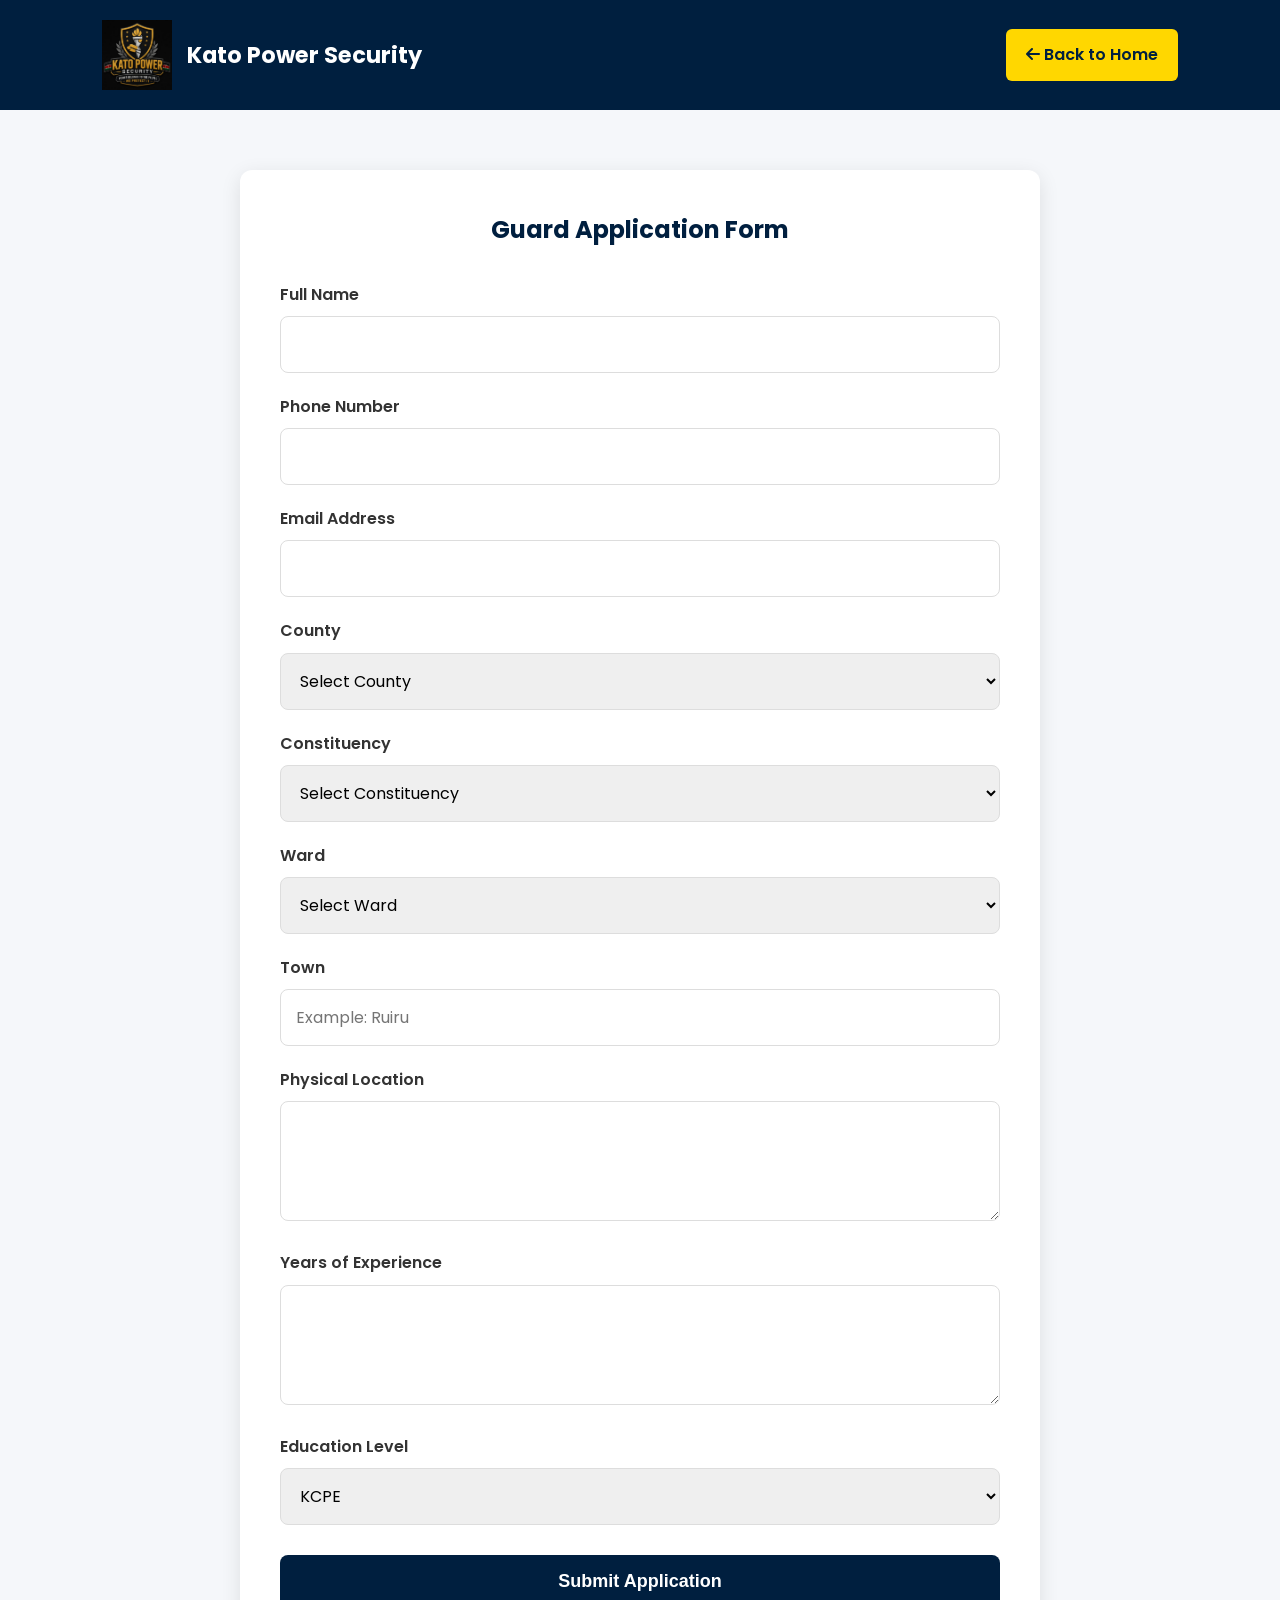
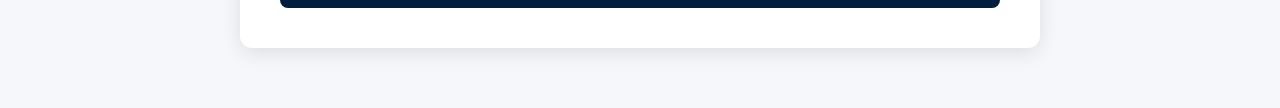
<file: guard-application.html>
<!doctype html>
<html lang="en">
  <head>
    <meta charset="UTF-8" />
    <meta name="viewport" content="width=device-width, initial-scale=1.0" />

    <title>Guard Application | Kato Power Security Services Ltd</title>

    <link rel="preconnect" href="https://fonts.googleapis.com" />
    <link rel="preconnect" href="https://fonts.gstatic.com" crossorigin />

    <link
      href="https://fonts.googleapis.com/css2?family=Poppins:wght@300;400;500;600;700;800&display=swap"
      rel="stylesheet"
    />

    <link
      rel="stylesheet"
      href="https://cdnjs.cloudflare.com/ajax/libs/font-awesome/6.5.2/css/all.min.css"
    />

    <link rel="stylesheet" href="application.css" />
  </head>
  <body>
    <header>
      <div class="logo">
        <img src="images/Logo.webp" alt="Kato Security Logo" />
        <h2>Kato Power Security</h2>
      </div>

      <a href="index.html" class="back-home">
        <i class="fas fa-arrow-left"></i>
        Back to Home
      </a>
    </header>

    <section class="application-section">
      <div class="container">
        <h1>Guard Application Form</h1>
<form
  id="guardForm"
  action="https://script.google.com/macros/s/AKfycbwK2Aqxk2Xq7tpaBXrE7wWGliArzjlBW14Pqm1eTq7MKXERefKomsJbeEZwrj70F5Cb/exec"
  method="POST"
  target="hidden_iframe"
>

    
          <label>Full Name</label>
          <input type="text" id="fullName" name="Full Name" required />

          <label>Phone Number</label>
          <input type="tel" id="phone" name="Phone Number" required />

          <label>Email Address</label>
          <input type="email" id="email" name="Email Address" required />

          <label>County</label>
          <select id="county" name="County" required>
            <option value="">Select County</option>
          </select>

          <label>Constituency</label>
          <select id="constituency" name="Constituency" required>
            <option value="">Select Constituency</option>
          </select>

          <label>Ward</label>
          <select id="ward" name="Ward" required>
            <option value="">Select Ward</option>
          </select>

          <label>Town</label>
          <input
            type="text"
            id="town"
            name="Town"
            placeholder="Example: Ruiru"
            required
          />

          <label>Physical Location</label>

          <textarea id="location" name="Physical Location" required></textarea>

          <label>Years of Experience</label>

          <textarea id="experience" name="Experience"></textarea>

          <label>Education Level</label>
          <select id="education" name="Education Level">
            <option>KCPE</option>
            <option>KCSE</option>
            <option>Certificate</option>
            <option>Diploma</option>
            <option>Degree</option>
          </select>

          <button type="submit">Submit Application</button>
        </form>
        <iframe
  name="hidden_iframe"
  id="hidden_iframe"
  style="display:none;"
></iframe>

<div id="successPopup" class="success-popup">
  <div class="success-popup-content">

    <div class="success-icon">
      <i class="fas fa-shield-check"></i>
      ✓
    </div>

    <h2>Application Submitted Successfully</h2>

    <p>
      Thank you for applying to
      <strong>Kato Power Security Services Ltd</strong>.
    </p>

    <p>
      Your application has been received and is under review.
      Shortlisted candidates will be contacted through phone or email.
    </p>

    <button type="button" onclick="closePopup()">
      Continue
    </button>

  </div>
</div>
      </div>
    </section>


    <script src="application.js"></script>
  </body>
</html>
</file>
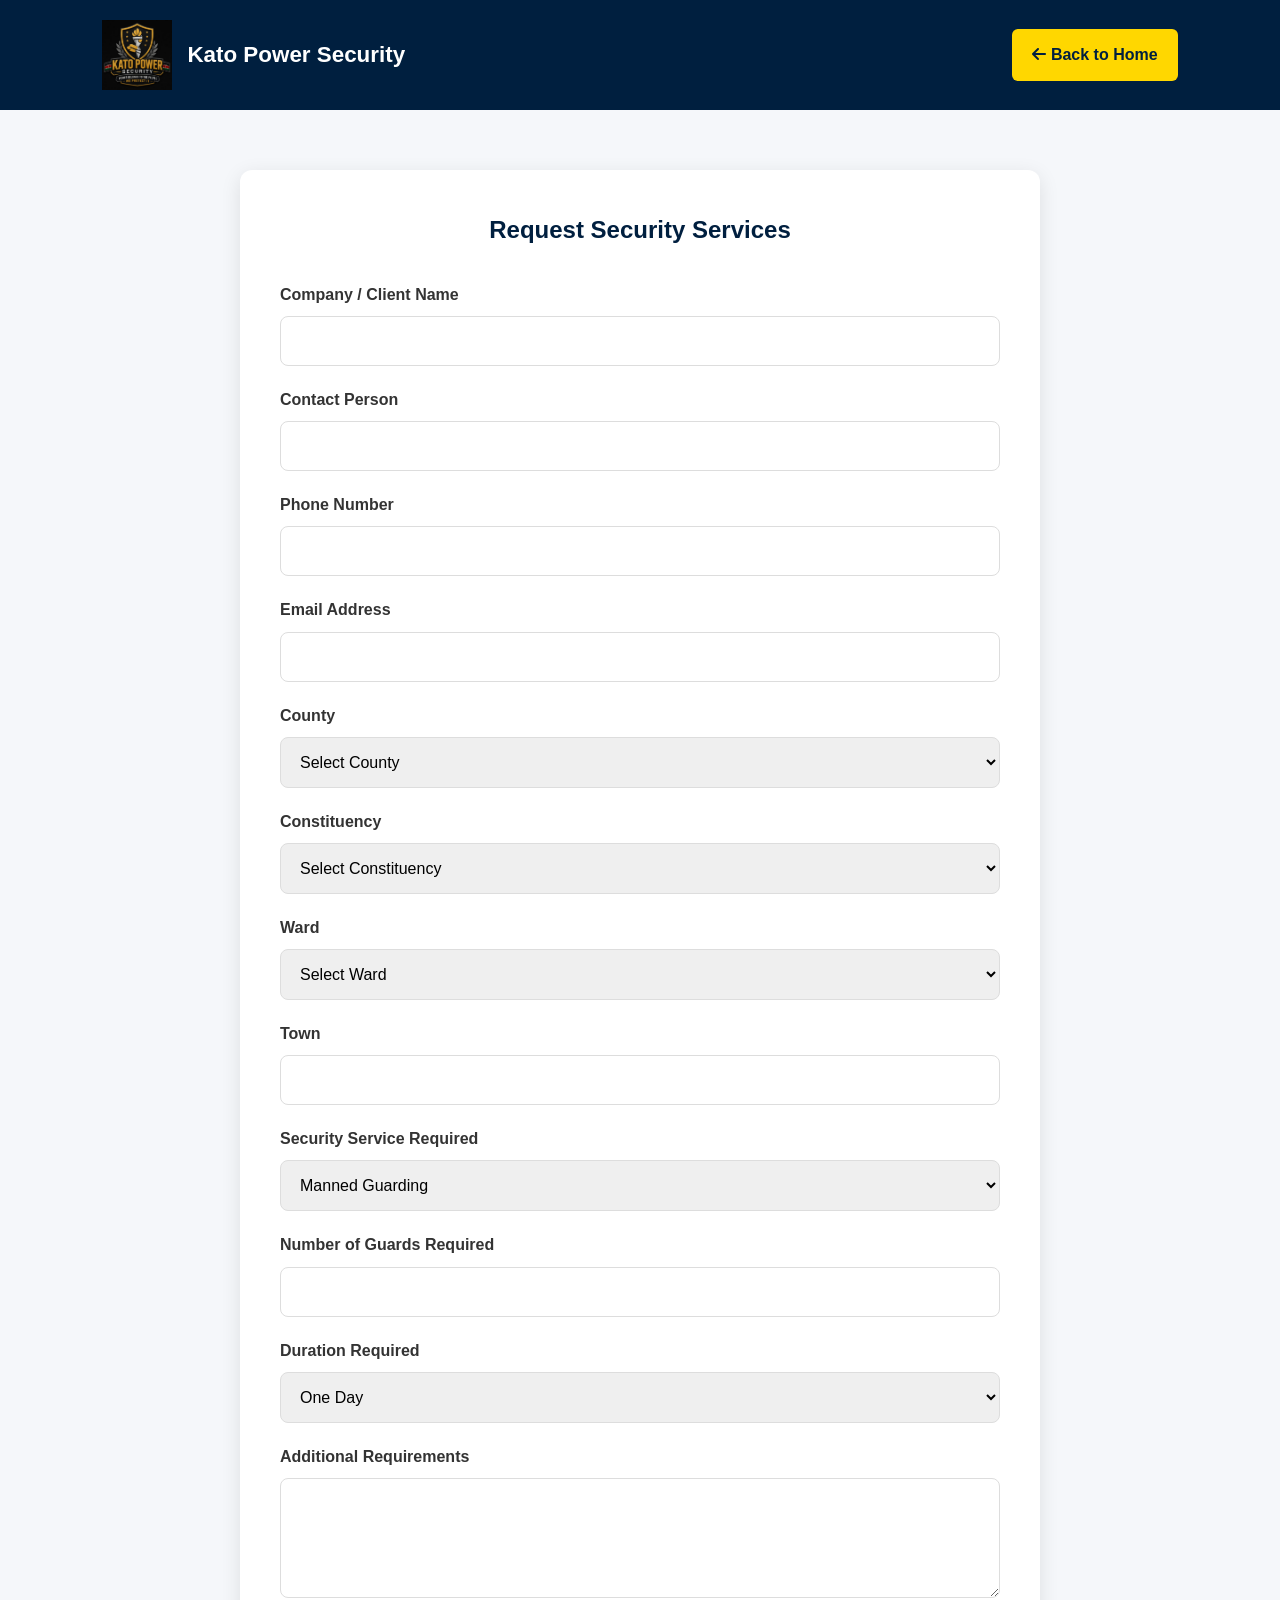
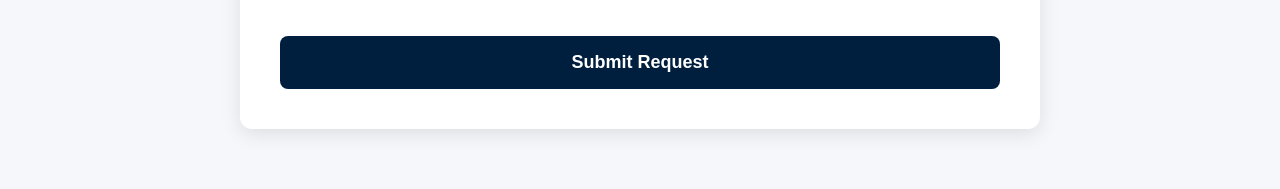
<file: request-service.html>
<!doctype html>
<html lang="en">
  <head>
    <meta charset="UTF-8" />
    <meta name="viewport" content="width=device-width, initial-scale=1.0" />

    <title>Request Security Services | Kato Power Security</title>

    <link rel="stylesheet" href="application.css" />

    <link
      rel="stylesheet"
      href="https://cdnjs.cloudflare.com/ajax/libs/font-awesome/6.5.2/css/all.min.css"
    />
  </head>

  <body>
    <header>
      <div class="logo">
        <img src="images/Logo.webp" alt="Logo" />

        <h2>Kato Power Security</h2>
      </div>

      <a href="index.html" class="back-home">
        <i class="fas fa-arrow-left"></i>

        Back to Home
      </a>
    </header>

    <section class="application-section">
      <div class="container">
        <h1>Request Security Services</h1>

        <form
          action="https://formsubmit.co/josephmunene135@gmail.com"
          method="POST"
          id="serviceForm"
        >
          <input type="hidden" name="_captcha" value="false" />

          <input type="hidden" id="subject" name="_subject" />

          <input
            type="hidden"
            name="_next"
            value="https://katopowersecurity.com/thankyou.html"
          />

          <label>Company / Client Name</label>
          <input type="text" name="Client Name" required />

          <label>Contact Person</label>
          <input type="text" name="Contact Person" required />

          <label>Phone Number</label>
          <input type="tel" name="Phone Number" required />

          <label>Email Address</label>
          <input type="email" name="Email Address" />

          <label>County</label>
          <select id="county" name="County" required>
            <option>Select County</option>
          </select>

          <label>Constituency</label>
          <select id="constituency" name="Constituency" required>
            <option>Select Constituency</option>
          </select>

          <label>Ward</label>
          <select id="ward" name="Ward" required>
            <option>Select Ward</option>
          </select>

          <label>Town</label>
          <input type="text" id="town" name="Town" required />

          <label>Security Service Required</label>

          <select id="service" name="Security Service">
            <option>Manned Guarding</option>

            <option>VIP Protection</option>

            <option>CCTV Installation</option>

            <option>Alarm Systems</option>

            <option>Dog Handling Services</option>

            <option>Event Security</option>

            <option>Corporate Security</option>

            <option>Residential Security</option>
          </select>

          <label>Number of Guards Required</label>

          <input type="number" name="Number of Guards" />

          <label>Duration Required</label>

          <select name="Duration">
            <option>One Day</option>

            <option>One Week</option>

            <option>One Month</option>

            <option>Three Months</option>

            <option>Six Months</option>

            <option>One Year</option>

            <option>Two Years</option>

            <option>Five Years</option>
          </select>

          <label>Additional Requirements</label>

          <textarea name="Requirements"></textarea>

          <button type="submit">Submit Request</button>
        </form>
      </div>
    </section>

    <script src="application.js"></script>
  </body>
</html>
</file>
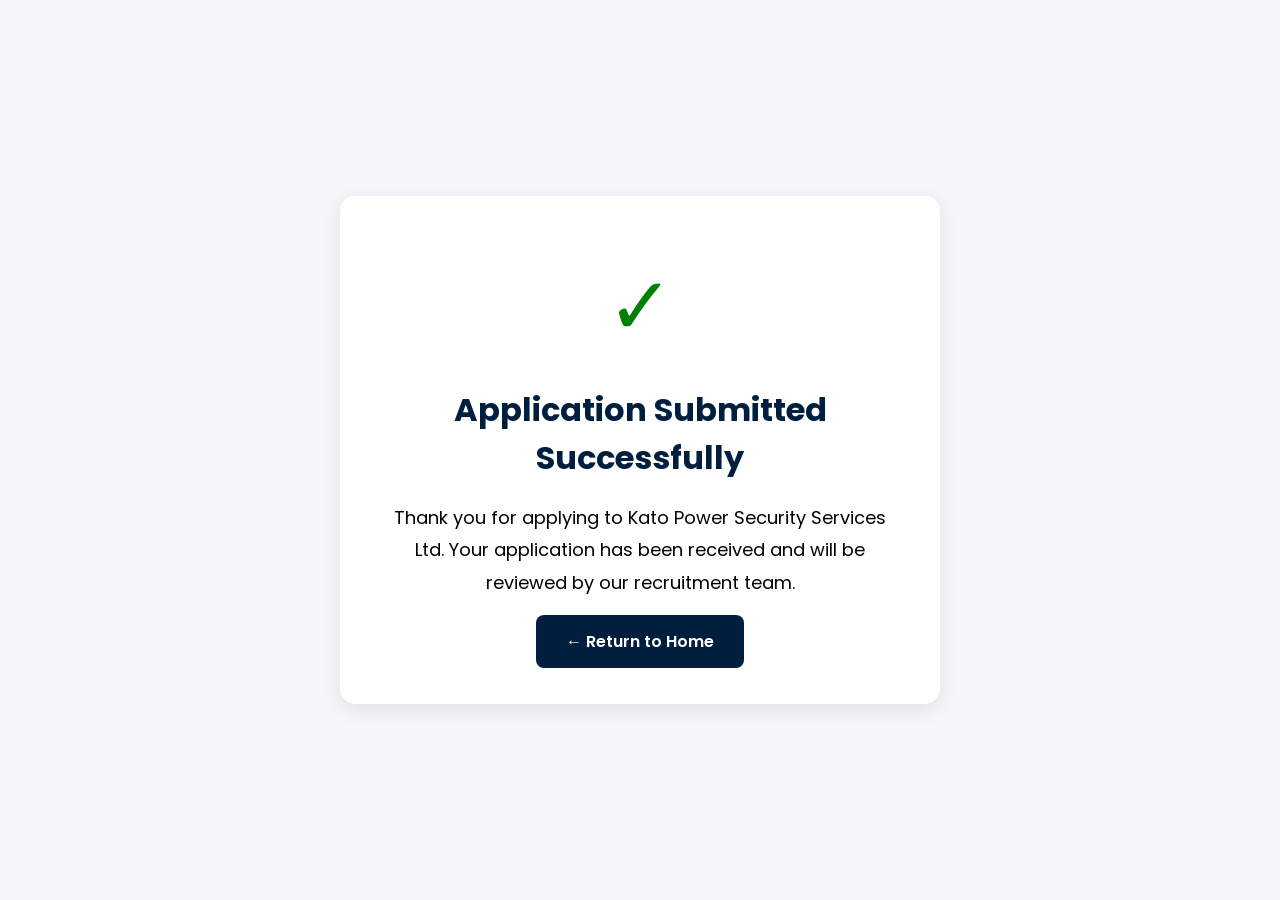
<file: thankyou.html>
<!doctype html>
<html lang="en">
  <head>
    <meta charset="UTF-8" />
    <meta name="viewport" content="width=device-width, initial-scale=1.0" />

    <title>Application Submitted | Kato Power Security</title>

    <link rel="preconnect" href="https://fonts.googleapis.com" />
    <link rel="preconnect" href="https://fonts.gstatic.com" crossorigin />

    <link
      href="https://fonts.googleapis.com/css2?family=Poppins:wght@300;400;500;600;700;800&display=swap"
      rel="stylesheet"
    />

    <style>
      * {
        margin: 0;
        padding: 0;
        box-sizing: border-box;
      }

      body {
        font-family: "Poppins", sans-serif;
        background: #f5f7fa;
        display: flex;
        justify-content: center;
        align-items: center;
        height: 100vh;
      }

      .container {
        background: white;
        padding: 50px;
        border-radius: 15px;
        box-shadow: 0 5px 20px rgba(0, 0, 0, 0.1);
        text-align: center;
        max-width: 600px;
      }

      .success {
        font-size: 80px;
        color: green;
        margin-bottom: 20px;
      }

      h1 {
        color: #001f3f;
        margin-bottom: 20px;
      }

      p {
        font-size: 18px;
        line-height: 1.8;
        margin-bottom: 30px;
      }

      a {
        background: #001f3f;
        color: white;
        padding: 15px 30px;
        text-decoration: none;
        border-radius: 8px;
        font-weight: 600;
      }

      a:hover {
        background: #003366;
      }
    </style>
  </head>

  <body>
    <div class="container">
      <div class="success">✓</div>

      <h1>Application Submitted Successfully</h1>

      <p>
        Thank you for applying to Kato Power Security Services Ltd. Your
        application has been received and will be reviewed by our recruitment
        team.
      </p>

      <a href="index.html"> ← Return to Home </a>
    </div>
  </body>
</html>
</file>
<file: application.css>
* {
  margin: 0;
  padding: 0;
  box-sizing: border-box;
}

body {
  font-family: 'Poppins', sans-serif;
  background: #f5f7fa;
  color: #333;
  line-height: 1.7;
}

header {
  background: #001f3f;
  color: white;
  padding: 20px 8%;
  display: flex;
  justify-content: space-between;
  align-items: center;
}

.logo {
  display: flex;
  align-items: center;
  gap: 15px;
}

.logo img {
  width: 70px;
}

.logo h2 {
  font-size: 1.4rem;
}

.back-home {
  text-decoration: none;
  background: #ffd700;
  color: #001f3f;
  padding: 12px 20px;
  border-radius: 6px;
  font-weight: 600;
}

.application-section {
  padding: 60px 8%;
}

.container {
  max-width: 800px;
  margin: auto;
  background: white;
  padding: 40px;
  border-radius: 12px;
  box-shadow: 0 5px 20px rgba(0, 0, 0, .1);
}

h1 {
  text-align: center;
  color: #001f3f;
  margin-bottom: 30px;
}

label {
  display: block;
  margin-top: 20px;
  font-weight: 600;
}

input,
select,
textarea {
  width: 100%;
  padding: 15px;
  margin-top: 8px;
  border: 1px solid #ddd;
  border-radius: 8px;
  font-size: 16px;
  font-family: 'Poppins', sans-serif;
}

textarea {
  height: 120px;
  resize: vertical;
}

button {
  margin-top: 30px;
  width: 100%;
  background: #001f3f;
  color: white;
  padding: 16px;
  border: none;
  border-radius: 8px;
  font-size: 18px;
  cursor: pointer;
  font-weight: 600;
  transition: .3s;
}

button:hover {
  background: #003366;
}

/* ==========================
   SUCCESS POPUP
========================== */

.success-popup {
  position: fixed;
  top: 0;
  left: 0;
  width: 100%;
  height: 100%;
  background: rgba(0, 0, 0, 0.75);
  display: none;
  justify-content: center;
  align-items: center;
  z-index: 99999;
  padding: 20px;
}

.success-popup-content {
  background: #ffffff;
  max-width: 500px;
  width: 100%;
  padding: 40px 30px;
  border-radius: 15px;
  text-align: center;
  box-shadow: 0 15px 40px rgba(0,0,0,0.3);
  animation: popupFade 0.4s ease;
}

.success-icon {
  width: 90px;
  height: 90px;
  margin: 0 auto 20px;
  background: #0b1f3a;
  color: #f4c542;
  border-radius: 50%;
  font-size: 42px;
  font-weight: bold;
  display: flex;
  align-items: center;
  justify-content: center;
}

.success-popup-content h2 {
  color: #0b1f3a;
  margin-bottom: 15px;
  font-size: 28px;
}

.success-popup-content p {
  color: #555;
  line-height: 1.8;
  margin-bottom: 15px;
}

.success-popup-content button {
  background: #f4c542;
  color: #0b1f3a;
  border: none;
  padding: 14px 35px;
  border-radius: 8px;
  font-weight: 700;
  font-size: 16px;
  cursor: pointer;
  transition: 0.3s;
}

.success-popup-content button:hover {
  transform: translateY(-2px);
}

@keyframes popupFade {
  from {
    opacity: 0;
    transform: translateY(-20px);
  }

  to {
    opacity: 1;
    transform: translateY(0);
  }
}

@media(max-width:768px) {

  header {
    flex-direction: column;
    gap: 20px;
  }

  .container {
    padding: 25px;
  }

}
</file>
